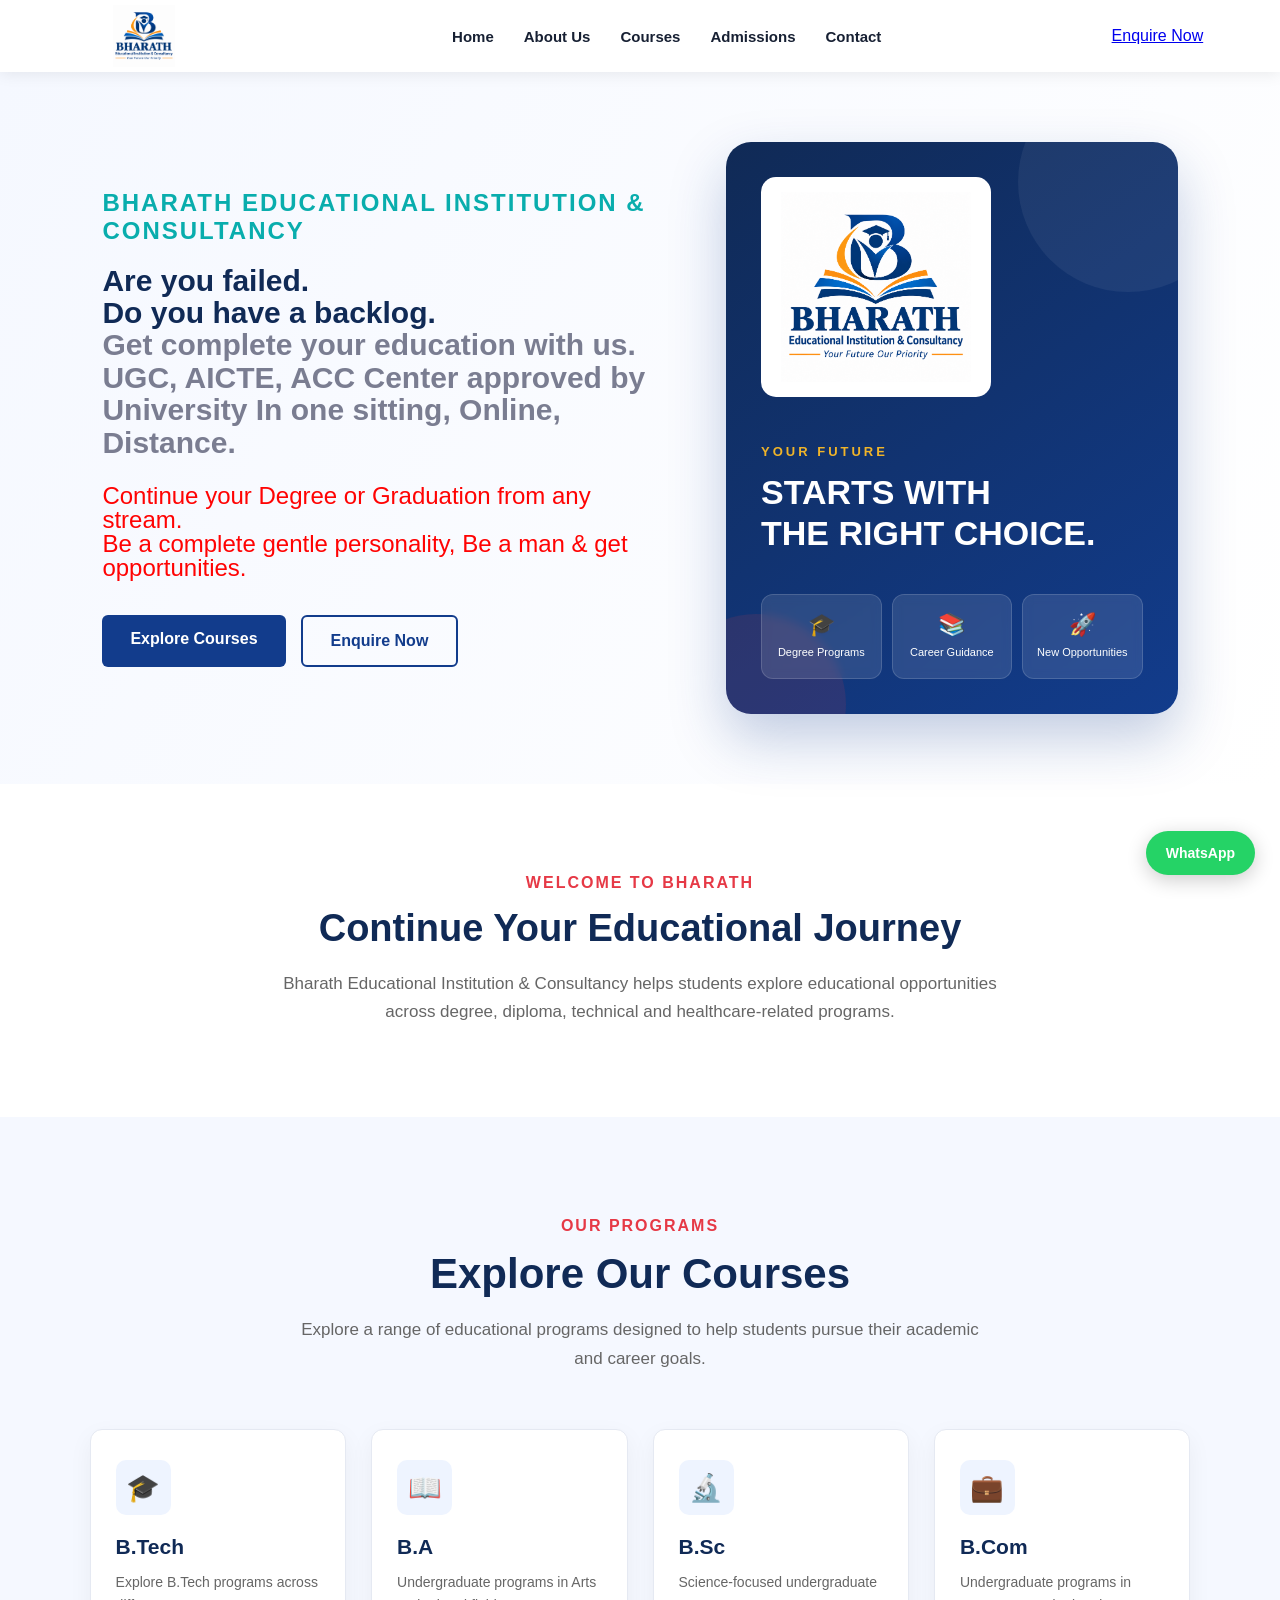
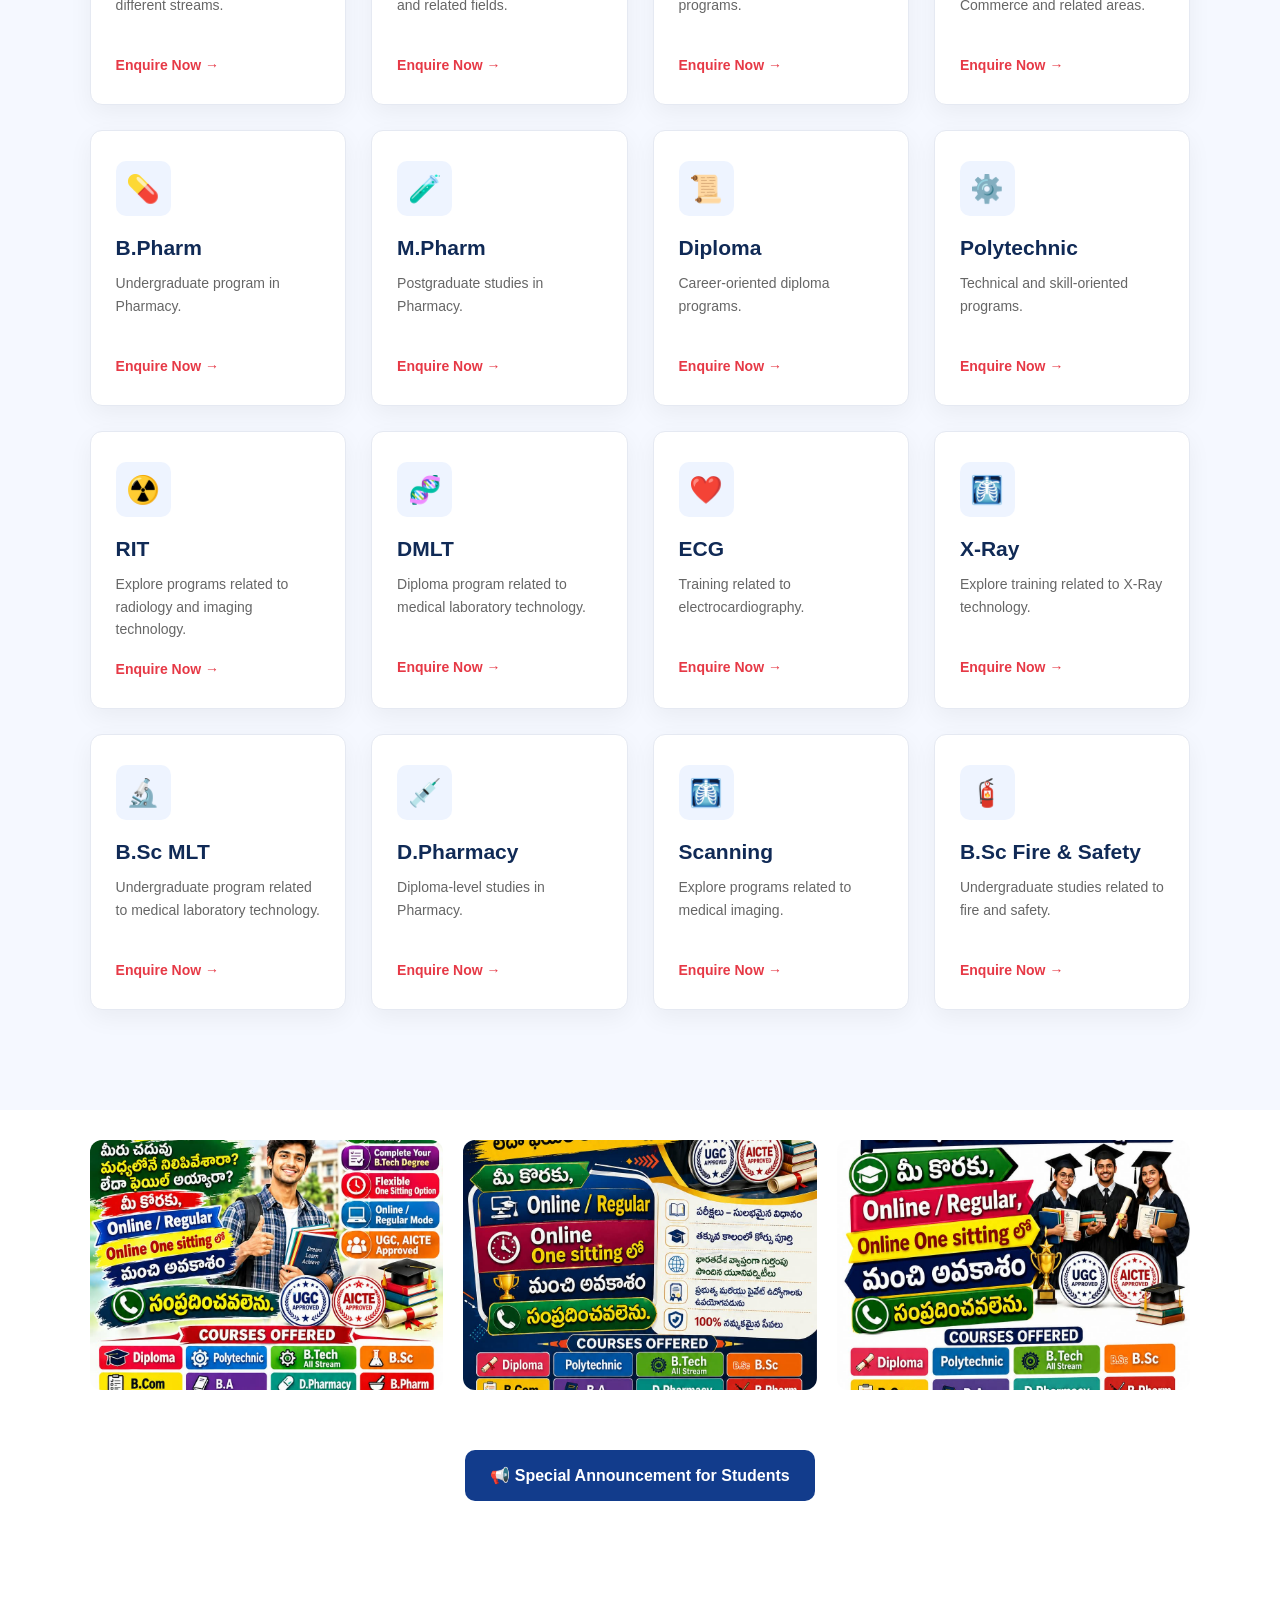
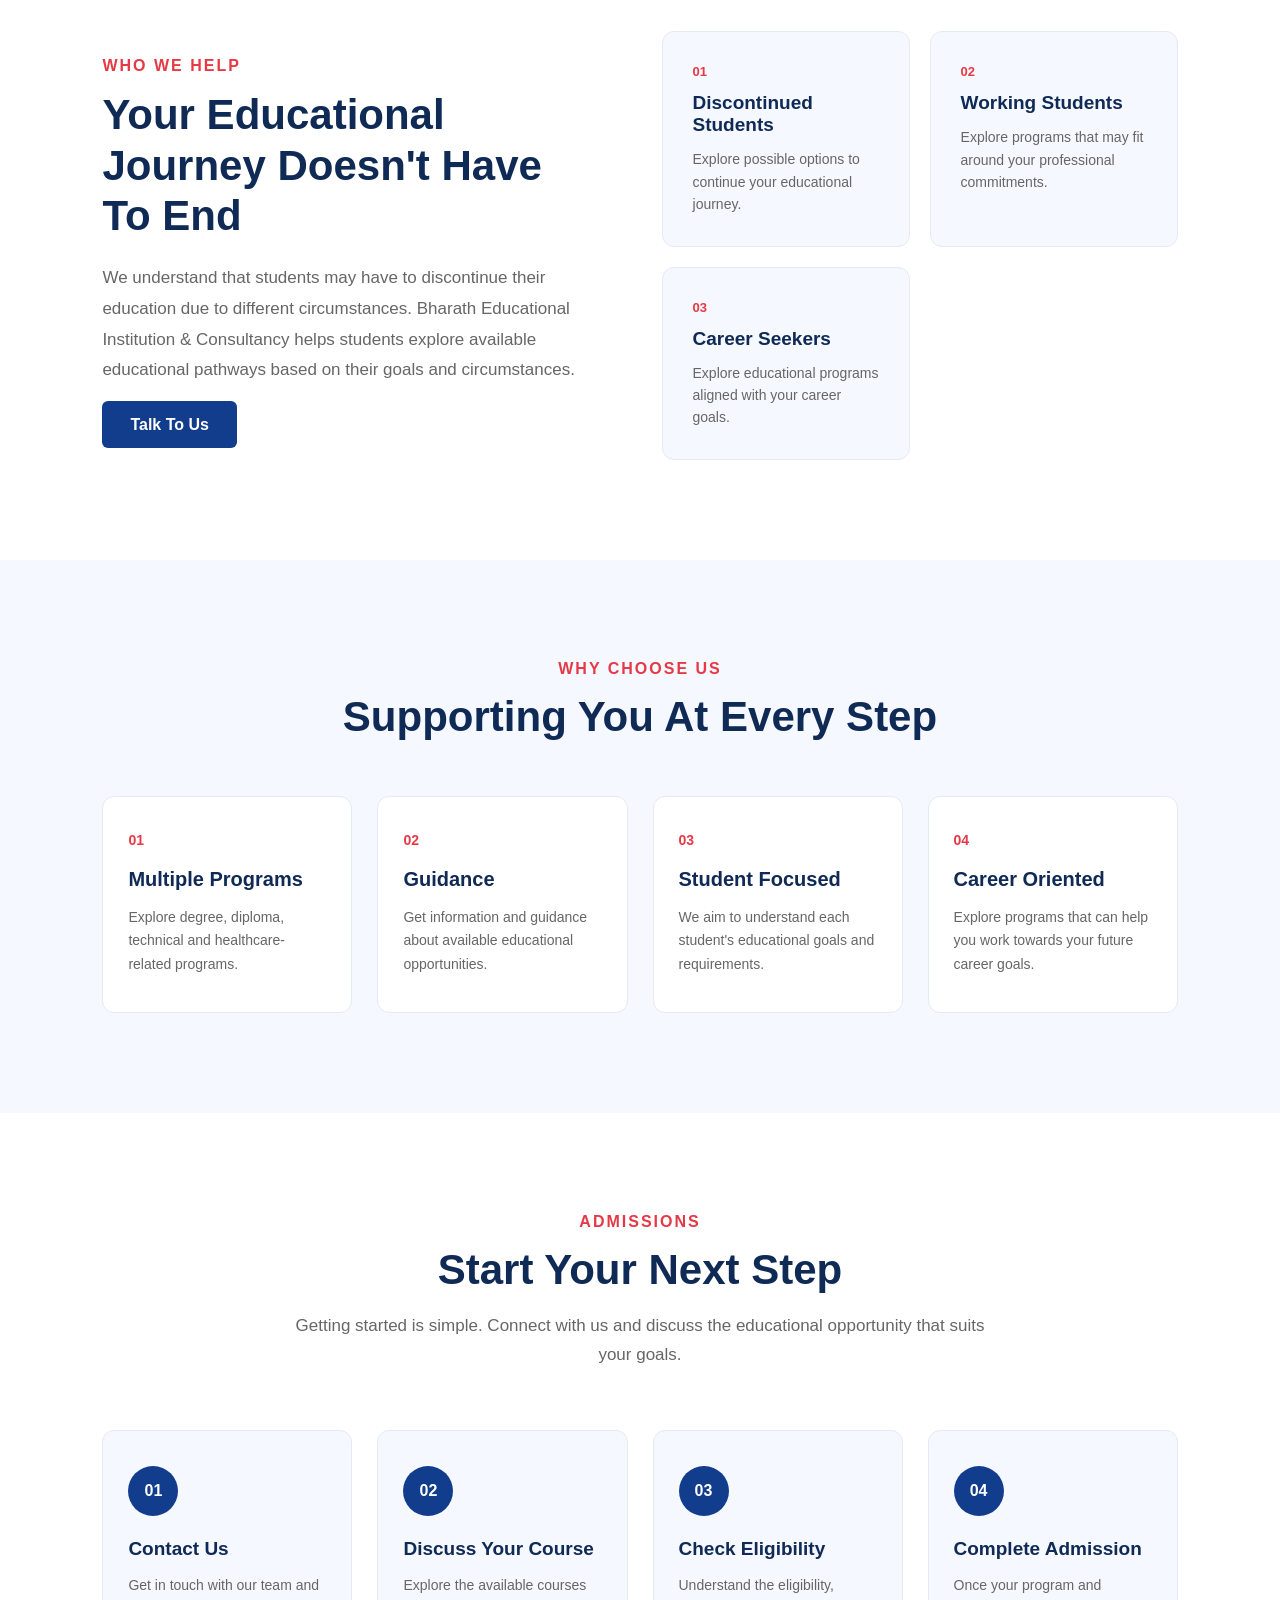
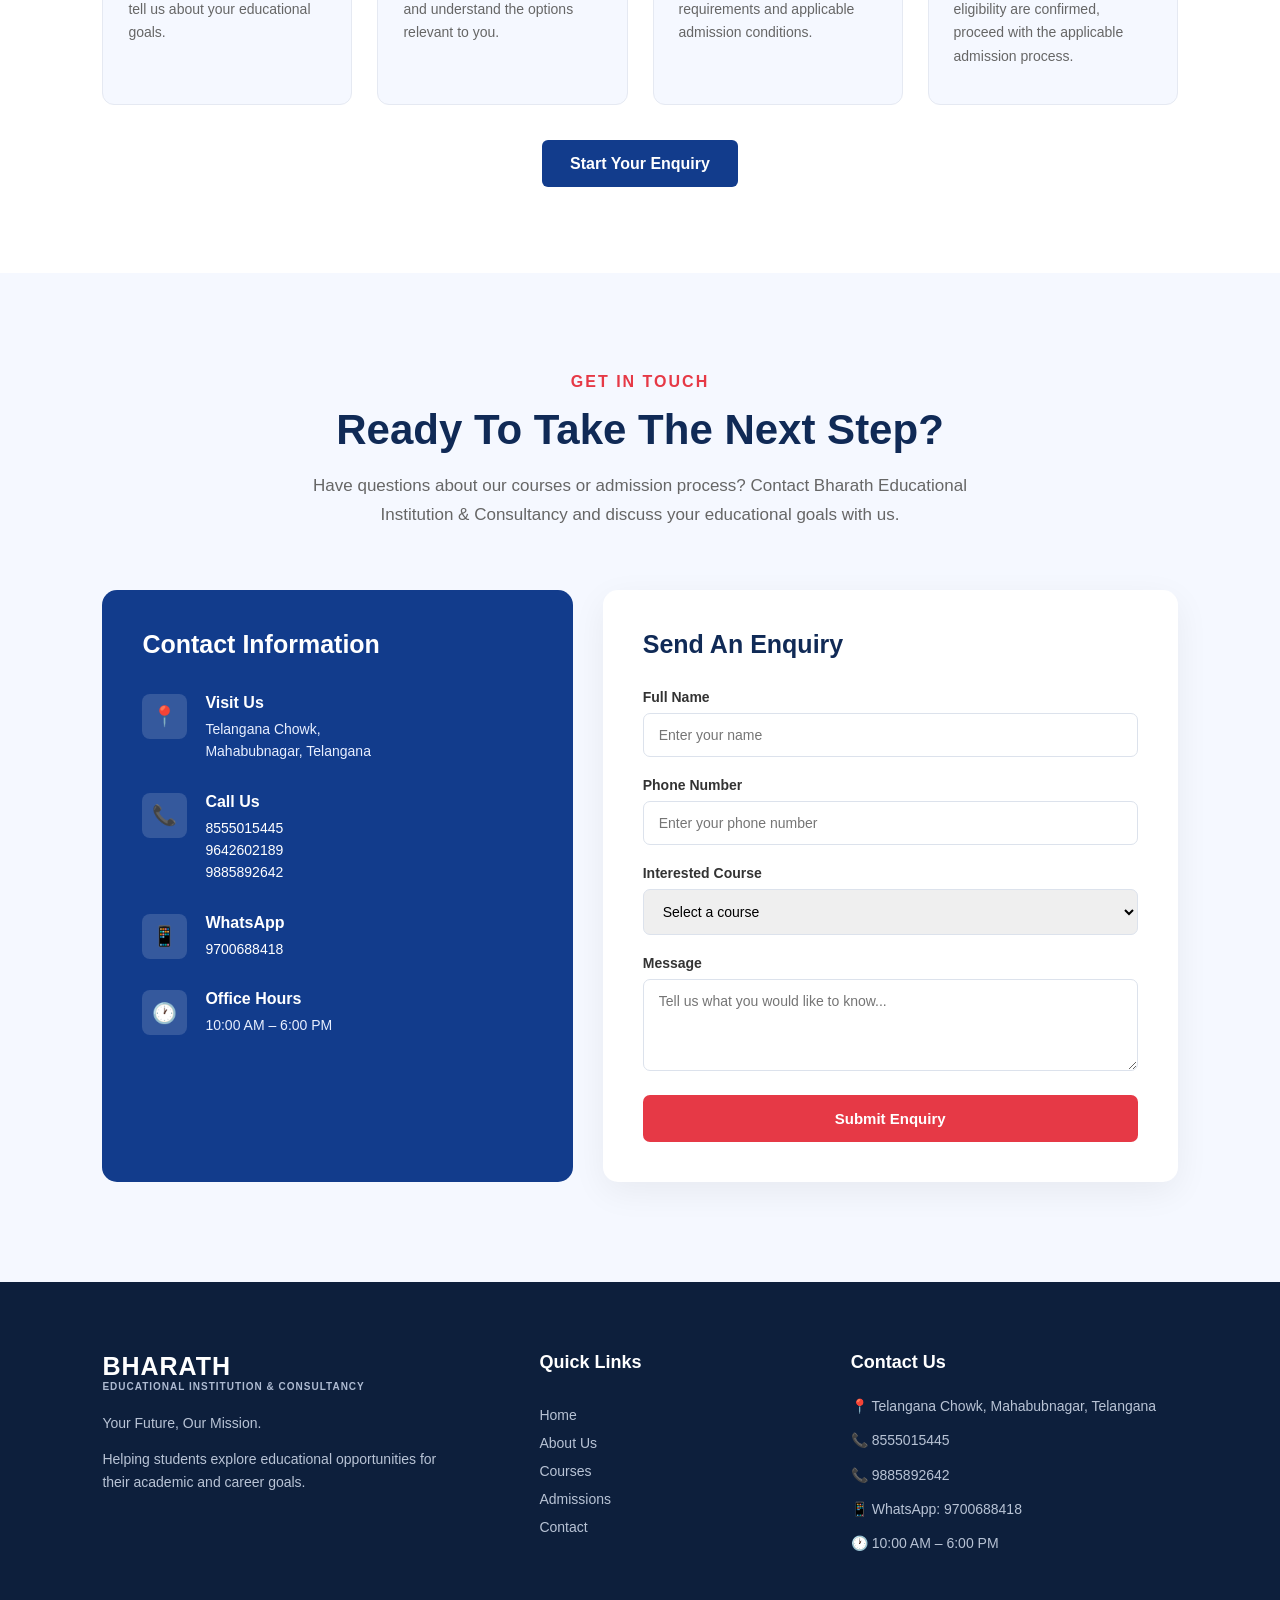
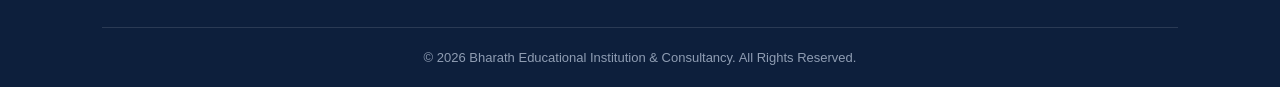
<file: index.html>
<!DOCTYPE html>
<html lang="en">
<head>
    <meta charset="UTF-8">
    <meta name="viewport" content="width=device-width, initial-scale=1.0">

    <title>Bharath Educational Institution &amp Consultancy | Mahabubnagar</title>
    <meta name="description" content="Bharath Educational Institution & Consultancy in Mahabubnagar provides educational guidance and admission assistance for students exploring degree, diploma and other higher education pathways.">
    <link rel="icon" type="image/png" href="image/logo.png">

    <link rel="stylesheet" href="style.css">
</head>

<body>

   <!-- Navigation Bar -->
<header class="navbar">

    <div class="logo">
        <img src="image/logo.png" alt="Bharath Educational Institution & Consultancy Logo">
    </div>

    <div class="menu-toggle" id="menuToggle">
        ☰
    </div>

    <nav id="mainNav">
        <a href="#home">Home</a>
        <a href="#about">About Us</a>
        <a href="#courses">Courses</a>
        <a href="#admissions">Admissions</a>
        <a href="#contact">Contact</a>
    </nav>

    <a href="#contact">Enquire Now</a>

</header>

    <!-- Hero Section -->
    <section class="hero" id="home">

        <div class="hero-content">

            <p class="small-heading">BHARATH EDUCATIONAL INSTITUTION & CONSULTANCY</p>

            <h1>
                Are you failed.<br>
                Do you have a backlog.<br>
                <span>Get complete your education with us.<br>
                    UGC, AICTE, ACC Center approved by University In one sitting,
                    Online, Distance.</span>
            </h1>

            <p class="hero-text">
                Continue your Degree or Graduation from any stream.<br>
                Be a complete gentle personality, Be a man & get opportunities.
            </p>

            <div class="hero-buttons">
                <a href="#courses" class="primary-button">
                    Explore Courses
                </a>

                <a href="#contact" class="secondary-button">
                    Enquire Now
                </a>
            </div>

        </div>


        <div class="hero-image">

    <div class="hero-card">

        <div class="hero-logo">
            <img src="image/logo.png" alt="Bharath Educational Institution & Consultancy">
        </div>

        <div class="hero-main-text">
            <span>YOUR FUTURE</span>
            <h2>STARTS WITH<br>THE RIGHT CHOICE.</h2>
        </div>

        <div class="hero-mini-cards">

            <div class="mini-card">
                <strong>🎓</strong>
                <span>Degree Programs</span>
            </div>

            <div class="mini-card">
                <strong>📚</strong>
                <span>Career Guidance</span>
            </div>

            <div class="mini-card">
                <strong>🚀</strong>
                <span>New Opportunities</span>
            </div>

        </div>

    </div>

</div>

    </section>


    <!-- Introduction -->
    <section class="intro">

        <p class="section-label">WELCOME TO BHARATH</p>

        <h2>
            Continue Your Educational Journey
        </h2>

        <p>
            Bharath Educational Institution & Consultancy helps students explore
            educational opportunities across degree, diploma,
            technical and healthcare-related programs.
        </p>

    </section>
        <!-- Courses Section -->
    <section class="courses" id="courses">

        <div class="courses-heading">

            <p class="section-label">OUR PROGRAMS</p>

            <h2>Explore Our Courses</h2>

            <p>
                Explore a range of educational programs designed
                to help students pursue their academic and career goals.
            </p>

        </div>


        <div class="course-grid">


            <!-- B.Tech -->
            <div class="course-card">

                <div class="course-icon">🎓</div>

                <h3>B.Tech</h3>

                <p>
                    Explore B.Tech programs across different streams.
                </p>

                <a href="#contact">Enquire Now →</a>

            </div>


            <!-- B.A -->
            <div class="course-card">

                <div class="course-icon">📖</div>

                <h3>B.A</h3>

                <p>
                    Undergraduate programs in Arts and related fields.
                </p>

                <a href="#contact">Enquire Now →</a>

            </div>


            <!-- B.Sc -->
            <div class="course-card">

                <div class="course-icon">🔬</div>

                <h3>B.Sc</h3>

                <p>
                    Science-focused undergraduate programs.
                </p>

                <a href="#contact">Enquire Now →</a>

            </div>


            <!-- B.Com -->
            <div class="course-card">

                <div class="course-icon">💼</div>

                <h3>B.Com</h3>

                <p>
                    Undergraduate programs in Commerce and related areas.
                </p>

                <a href="#contact">Enquire Now →</a>

            </div>


            <!-- B.Pharm -->
            <div class="course-card">

                <div class="course-icon">💊</div>

                <h3>B.Pharm</h3>

                <p>
                    Undergraduate program in Pharmacy.
                </p>

                <a href="#contact">Enquire Now →</a>

            </div>


            <!-- M.Pharm -->
            <div class="course-card">

                <div class="course-icon">🧪</div>

                <h3>M.Pharm</h3>

                <p>
                    Postgraduate studies in Pharmacy.
                </p>

                <a href="#contact">Enquire Now →</a>

            </div>


            <!-- Diploma -->
            <div class="course-card">

                <div class="course-icon">📜</div>

                <h3>Diploma</h3>

                <p>
                    Career-oriented diploma programs.
                </p>

                <a href="#contact">Enquire Now →</a>

            </div>


            <!-- Polytechnic -->
            <div class="course-card">

                <div class="course-icon">⚙️</div>

                <h3>Polytechnic</h3>

                <p>
                    Technical and skill-oriented programs.
                </p>

                <a href="#contact">Enquire Now →</a>

            </div>


            <!-- RIT -->
            <div class="course-card">

                <div class="course-icon">☢️</div>

                <h3>RIT</h3>

                <p>
                    Explore programs related to radiology and imaging technology.
                </p>

                <a href="#contact">Enquire Now →</a>

            </div>


            <!-- DMLT -->
            <div class="course-card">

                <div class="course-icon">🧬</div>

                <h3>DMLT</h3>

                <p>
                    Diploma program related to medical laboratory technology.
                </p>

                <a href="#contact">Enquire Now →</a>

            </div>


            <!-- ECG -->
            <div class="course-card">

                <div class="course-icon">❤️</div>

                <h3>ECG</h3>

                <p>
                    Training related to electrocardiography.
                </p>

                <a href="#contact">Enquire Now →</a>

            </div>


            <!-- X-Ray -->
            <div class="course-card">

                <div class="course-icon">🩻</div>

                <h3>X-Ray</h3>

                <p>
                    Explore training related to X-Ray technology.
                </p>

                <a href="#contact">Enquire Now →</a>

            </div>


            <!-- B.Sc MLT -->
            <div class="course-card">

                <div class="course-icon">🔬</div>

                <h3>B.Sc MLT</h3>

                <p>
                    Undergraduate program related to medical laboratory technology.
                </p>

                <a href="#contact">Enquire Now →</a>

            </div>


            <!-- D.Pharmacy -->
            <div class="course-card">

                <div class="course-icon">💉</div>

                <h3>D.Pharmacy</h3>

                <p>
                    Diploma-level studies in Pharmacy.
                </p>

                <a href="#contact">Enquire Now →</a>

            </div>


            <!-- Scanning -->
            <div class="course-card">

                <div class="course-icon">🩻</div>

                <h3>Scanning</h3>

                <p>
                    Explore programs related to medical imaging.
                </p>

                <a href="#contact">Enquire Now →</a>

            </div>


            <!-- Fire Safety -->
            <div class="course-card">

                <div class="course-icon">🧯</div>

                <h3>B.Sc Fire & Safety</h3>

                <p>
                    Undergraduate studies related to fire and safety.
                </p>

                <a href="#contact">Enquire Now →</a>

            </div>

        </div>

    </section>
     
    <!-- Photo Gallery -->
<section class="photo-gallery">
    <div class="gallery-container">

        <a href="image/photo1.jpg" target="_blank">
            <img src="image/photo1.jpg" alt="Bharath Educational Institution Photo 1">
        </a>

        <a href="image/photo2.jpg" target="_blank">
            <img src="image/photo2.jpg" alt="Bharath Educational Institution Photo 2">
        </a>

        <a href="image/photo3.jpg" target="_blank">
            <img src="image/photo3.jpg" alt="Bharath Educational Institution Photo 3">
        </a>

    </div>
</section>

    <!-- Special Announcement Button -->
    <section class="announcement-section">
        <button
            type="button"
            id="openAnnouncement"
            class="announcement-trigger">
            📢 Special Announcement for Students
        </button>
    </section>

        <!-- Who We Help Section -->

    <section class="who-we-help" id="about">

        <div class="help-content">

            <p class="section-label">WHO WE HELP</p>

            <h2>
                Your Educational Journey Doesn't Have To End
            </h2>

            <p>
                We understand that students may have to discontinue
                their education due to different circumstances.
                Bharath Educational Institution & Consultancy helps students
                explore available educational pathways based on
                their goals and circumstances.
            </p>

            <a href="#contact" class="primary-button">
                Talk To Us
            </a>

        </div>


        <div class="help-cards">

            <div class="help-card">
                <span>01</span>
                <h3>Discontinued Students</h3>
                <p>
                    Explore possible options to continue your
                    educational journey.
                </p>
            </div>


            <div class="help-card">
                <span>02</span>
                <h3>Working Students</h3>
                <p>
                    Explore programs that may fit around your
                    professional commitments.
                </p>
            </div>


            <div class="help-card">
                <span>03</span>
                <h3>Career Seekers</h3>
                <p>
                    Explore educational programs aligned with
                    your career goals.
                </p>
            </div>

        </div>

    </section>


    <!-- Why Choose Us Section -->
    <section class="why-us">

        <div class="why-heading">

            <p class="section-label">WHY CHOOSE US</p>

            <h2>
                Supporting You At Every Step
            </h2>

        </div>


        <div class="why-grid">

            <div class="why-card">
                <div class="why-number">01</div>

                <h3>Multiple Programs</h3>

                <p>
                    Explore degree, diploma, technical and
                    healthcare-related programs.
                </p>
            </div>


            <div class="why-card">
                <div class="why-number">02</div>

                <h3>Guidance</h3>

                <p>
                    Get information and guidance about available
                    educational opportunities.
                </p>
            </div>


            <div class="why-card">
                <div class="why-number">03</div>

                <h3>Student Focused</h3>

                <p>
                    We aim to understand each student's educational
                    goals and requirements.
                </p>
            </div>


            <div class="why-card">
                <div class="why-number">04</div>

                <h3>Career Oriented</h3>

                <p>
                    Explore programs that can help you work towards
                    your future career goals.
                </p>
            </div>

        </div>

    </section>
        <!-- Admissions Section -->
    <section class="admissions" id="admissions">

        <div class="admissions-heading">

            <p class="section-label">ADMISSIONS</p>

            <h2>Start Your Next Step</h2>

            <p>
                Getting started is simple. Connect with us and
                discuss the educational opportunity that suits
                your goals.
            </p>

        </div>


        <div class="steps">

            <!-- Step 1 -->
            <div class="step">

                <div class="step-number">01</div>

                <h3>Contact Us</h3>

                <p>
                    Get in touch with our team and tell us about
                    your educational goals.
                </p>

            </div>


            <!-- Step 2 -->
            <div class="step">

                <div class="step-number">02</div>

                <h3>Discuss Your Course</h3>

                <p>
                    Explore the available courses and understand
                    the options relevant to you.
                </p>

            </div>


            <!-- Step 3 -->
            <div class="step">

                <div class="step-number">03</div>

                <h3>Check Eligibility</h3>

                <p>
                    Understand the eligibility, requirements and
                    applicable admission conditions.
                </p>

            </div>


            <!-- Step 4 -->
            <div class="step">

                <div class="step-number">04</div>

                <h3>Complete Admission</h3>

                <p>
                    Once your program and eligibility are confirmed,
                    proceed with the applicable admission process.
                </p>

            </div>

        </div>


        <div class="admission-button">

            <a href="#contact" class="primary-button">
                Start Your Enquiry
            </a>

        </div>

    </section>
        <!-- Contact Section -->
    <section class="contact" id="contact">

        <div class="contact-heading">

            <p class="section-label">GET IN TOUCH</p>

            <h2>Ready To Take The Next Step?</h2>

            <p>
                Have questions about our courses or admission process?
                Contact Bharath Educational Institution & Consultancy and discuss
                your educational goals with us.
            </p>

        </div>


        <div class="contact-container">

            <!-- Contact Information -->
            <div class="contact-info">

                <h3>Contact Information</h3>

                <div class="contact-item">

                    <div class="contact-icon">📍</div>

                    <div>
                        <h4>Visit Us</h4>
                        <p>
                            Telangana Chowk,<br>
                            Mahabubnagar, Telangana
                        </p>
                    </div>

                </div>


                <div class="contact-item">

                    <div class="contact-icon">📞</div>

                    <div>
                        <h4>Call Us</h4>

                        <p>
                            <a href="tel:8555015445">
                                8555015445
                            </a>
                            <br>

                            <a href="tel: 9642602189">
                                9642602189
                            </a>
                            <br>

                            <a href="tel: 9885892642">
                                9885892642
                            </a>
                            <br>
                        </p>

                    </div>

                </div>


                <div class="contact-item">

                    <div class="contact-icon">📱</div>

                    <div>
                        <h4>WhatsApp</h4>

                        <p>
                            <a
                                href="https://wa.me/919700688418"
                                target="_blank"
                            >
                                9700688418
                            </a>
                        </p>

                    </div>

                </div>


                <div class="contact-item">

                    <div class="contact-icon">🕐</div>

                    <div>
                        <h4>Office Hours</h4>

                        <p>
                            10:00 AM – 6:00 PM
                        </p>

                    </div>

                </div>

            </div>


            <!-- Enquiry Form -->
            <div class="contact-form">

                <h3>Send An Enquiry</h3>

                <form id="enquiryForm">

                    <div class="form-group">

                        <label for="name">
                            Full Name
                        </label>

                        <input
                            type="text"
                            id="name"
                            name="name"
                            placeholder="Enter your name"
                            required
                        >

                    </div>


                    <div class="form-group">

                        <label for="phone">
                            Phone Number
                        </label>

                        <input
                            type="tel"
                            id="phone"
                            name="phone"
                            placeholder="Enter your phone number"
                            required
                        >

                    </div>


                    <div class="form-group">

                        <label for="course">
                            Interested Course
                        </label>

                        <select
                            id="course"
                            name="course"
                            required
                        >

                            <option value="">
                                Select a course
                            </option>

                            <option value="B.Tech">
                                B.Tech
                            </option>

                            <option value="B.A">
                                B.A
                            </option>

                            <option value="B.Sc">
                                B.Sc
                            </option>

                            <option value="B.Com">
                                B.Com
                            </option>

                            <option value="B.Pharm">
                                B.Pharm
                            </option>

                            <option value="M.Pharm">
                                M.Pharm
                            </option>

                            <option value="Diploma">
                                Diploma
                            </option>

                            <option value="Polytechnic">
                                Polytechnic
                            </option>

                            <option value="RIT">
                                RIT
                            </option>

                            <option value="DMLT">
                                DMLT
                            </option>

                            <option value="ECG">
                                ECG
                            </option>

                            <option value="X-Ray">
                                X-Ray
                            </option>

                            <option value="B.Sc MLT">
                                B.Sc MLT
                            </option>

                            <option value="D.Pharmacy">
                                D.Pharmacy
                            </option>

                            <option value="Scanning">
                                Scanning
                            </option>

                            <option value="B.Sc Fire & Safety">
                                B.Sc Fire & Safety
                            </option>

                        </select>
                    </div>
    
            <div class="form-group">

                        <label for="message">
                            Message
                        </label>

                        <textarea
                            id="message"
                            name="message"
                            rows="4"
                            placeholder="Tell us what you would like to know..."
                        ></textarea>

            </div>


                    <button
                        type="submit"
                        class="form-button"
                    >
                        Submit Enquiry
                    </button>

                </form>

            </div>

        </div>

    </section>


       <!-- Footer -->
    <footer class="footer">

        <div class="footer-container">

            <div class="footer-about">

                <h2>BHARATH</h2>

                <span>EDUCATIONAL INSTITUTION & CONSULTANCY</span>

                <p>
                    Your Future, Our Mission.
                </p>

                <p>
                    Helping students explore educational
                    opportunities for their academic and
                    career goals.
                </p>

            </div>


            <div class="footer-links">

                <h3>Quick Links</h3>

                <a href="#home">Home</a>
                <a href="#about">About Us</a>
                <a href="#courses">Courses</a>
                <a href="#admissions">Admissions</a>
                <a href="#contact">Contact</a>

            </div>


            <div class="footer-contact">

                <h3>Contact Us</h3>

                <p>📍 Telangana Chowk, Mahabubnagar, Telangana</p>

                <p>
                    📞
                    <a href="tel:8555015445">
                        8555015445
                    </a>
                </p>

                <p>
                    📞
                    <a href="tel:9885892642">
                        9885892642
                    </a>
                </p>

                <p>
                    📱
                    <a
                        href="https://wa.me/919700688418"
                        target="_blank"
                    >
                        WhatsApp: 9700688418
                    </a>
                </p>

                <p>🕐 10:00 AM – 6:00 PM</p>

            </div>

        </div>


        <div class="footer-bottom">

            <p>
                © 2026 Bharath Educational Institution &amp; Consultancy.
                All Rights Reserved.
            </p>

        </div>

    </footer>
    <!-- Floating WhatsApp Button -->
    <a
        href="https://wa.me/919700688418"
        target="_blank"
        class="whatsapp-button"
        aria-label="Chat with us on WhatsApp"
    >
        <span>WhatsApp</span>
    </a>

    <!-- Special Announcement Popup -->
    <div id="announcementPopup" class="announcement-overlay" hidden>
        <div
            class="announcement-box"
            role="dialog"
            aria-modal="true"
            aria-labelledby="announcementTitle"
        >
            <button
                type="button"
                id="closeAnnouncement"
                class="announcement-close"
                aria-label="Close announcement"
            >&times;</button>

            <h2 id="announcementTitle">
                SPECIAL ANNOUNCEMENT FOR STUDENTS
            </h2>

            <p>Dear Students,</p>

            <p>
                We also provide seats in
                <strong>bums and MBBS in Karnataka State</strong>.
                Students who are interested can contact Bharath Educational
                Institution &amp; Consultancy regarding further educational
                opportunities.
            </p>

            <div class="announcement-contact">
                📞 Contact:<br><br>
                <a href="tel:8555015445">8555015445</a>
                |
                <a href="tel:9885892642">9885892642</a>
            </div>
        </div>
    </div>

    <!-- Load JavaScript only once -->
    <script src="script.js"></script>

</body>
</html>
</file>
<file: style.css>
/* Basic Reset */
* {
    margin: 0;
    padding: 0;
    box-sizing: border-box;
}

html {
    scroll-behavior: smooth;
}

body {
    font-family: Arial, sans-serif;
    color: #172033;
    background: #ffffff;
}


/* =========================
   NAVIGATION BAR
========================= */

.navbar {
    width: 100%;
    min-height: 70px;

    display: flex;
    align-items: center;
    justify-content: space-between;

    padding: 8px 6%;

    background: #ffffff;

    box-shadow: 0 2px 15px rgba(0, 0, 0, 0.08);

    position: sticky;
    top: 0;
    z-index: 1000;
}

/* Logo */
.logo img {
    height: 65px;
    width: auto;
    display: block;
    object-fit: contain;
}
/* Navigation Links */

nav {
    display: flex;
    gap: 30px;
}

nav a {
    text-decoration: none;
    color: #172033;
    font-weight: 600;
    font-size: 15px;

    transition: 0.3s;
}

nav a:hover {
    color: #e63946;
}


/* Enquire Button */

.nav-button {
    text-decoration: none;

    background: #123c8c;
    color: white;

    padding: 12px 22px;

    border-radius: 6px;

    font-weight: bold;

    transition: 0.3s;
}

.nav-button:hover {
    background: #e63946;
}

/* =========================
   HERO IMAGE
========================= */

.hero-image {
    width: 42%;
}

.hero-card {
    position: relative;
    min-height: 480px;
    padding: 35px;
    border-radius: 25px;
    background: linear-gradient(145deg, #102a56, #123c8c);
    overflow: hidden;
    box-shadow: 0 25px 55px rgba(18, 60, 140, 0.25);
}

/* Decorative circles */

.hero-card::before {
    content: "";
    position: absolute;
    width: 220px;
    height: 220px;
    border-radius: 50%;
    background: rgba(255, 255, 255, 0.06);
    top: -70px;
    right: -60px;
}

.hero-card::after {
    content: "";
    position: absolute;
    width: 180px;
    height: 180px;
    border-radius: 50%;
    background: rgba(230, 57, 70, 0.12);
    bottom: -80px;
    left: -60px;
}

/* Logo */

.hero-logo {
    background: white;
    padding: 15px 20px;
    border-radius: 15px;
    width: fit-content;
    margin-bottom: 45px;
}

.hero-logo img {
    width: 190px;
    height: auto;
    display: block;
}

/* Main text */

.hero-main-text {
    position: relative;
    z-index: 2;
}

.hero-main-text span {
    color: #f0b429;
    font-size: 13px;
    font-weight: bold;
    letter-spacing: 3px;
}

.hero-main-text h2 {
    color: white;
    font-size: 34px;
    line-height: 1.2;
    margin-top: 12px;
}

/* Mini cards */

.hero-mini-cards {
    position: relative;
    z-index: 2;
    display: flex;
    gap: 10px;
    margin-top: 40px;
}

.mini-card {
    flex: 1;
    min-height: 85px;
    padding: 13px 10px;
    background: rgba(255, 255, 255, 0.11);
    border: 1px solid rgba(255, 255, 255, 0.15);
    border-radius: 12px;
    display: flex;
    flex-direction: column;
    justify-content: center;
    align-items: center;
    text-align: center;
    backdrop-filter: blur(5px);
}

.mini-card strong {
    font-size: 22px;
    margin-bottom: 7px;
}

.mini-card span {
    color: white;
    font-size: 11px;
    line-height: 1.3;
}

.hero {
    min-height: 650px;

    display: flex;
    align-items: center;
    justify-content: space-between;

    padding: 70px 8%;

    background: linear-gradient(
        120deg,
        #f5f8ff,
        #ffffff
    );
}


/* Hero Text */

.hero-content {
    width: 52%;
}

.small-heading {
    color: #09adad;
    font-size: 24px;
    font-weight: bold;
    letter-spacing: 2px;

    margin-bottom: 20px;
}

.hero h1 {
    font-size: 30px;
    line-height: 1.08;

    color: #102a56;

    margin-bottom: 25px;
}

.hero h1 span {
    color: #7a7d91;
}

.hero-text {
    max-width: 600px;

    font-size: 24px;
    line-height: 1;

    color: #ff0303;

    margin-bottom: 35px;
}


/* Hero Buttons */

.hero-buttons {
    display: flex;
    gap: 15px;
}

.primary-button,
.secondary-button {
    text-decoration: none;

    padding: 15px 28px;

    border-radius: 6px;

    font-weight: bold;

    transition: 0.3s;
}

.primary-button {
    background: #123c8c;
    color: white;
}

.primary-button:hover {
    background: #0b285f;
}

.secondary-button {
    border: 2px solid #123c8c;
    color: #123c8c;
}

.secondary-button:hover {
    background: #123c8c;
    color: white;
}


/* =========================
   HERO IMAGE
========================= */

.hero-image {
    width: 42%;
}

.image-placeholder {
    height: 420px;

    border-radius: 20px;

    background: linear-gradient(
        145deg,
        #123c8c,
        #1e65c1
    );

    display: flex;
    flex-direction: column;

    justify-content: center;
    align-items: center;

    color: white;

    box-shadow: 0 20px 40px rgba(18, 60, 140, 0.25);
}

.image-placeholder h2 {
    font-size: 42px;
}

.image-placeholder p {
    margin-top: 10px;
    font-size: 18px;
}


/* =========================
   INTRO SECTION
========================= */

.intro {
    text-align: center;

    padding: 90px 20%;

    background: white;
}

.section-label {
    color: #e63946;
    font-weight: bold;
    letter-spacing: 2px;

    margin-bottom: 15px;
}

.intro h2 {
    font-size: 38px;
    color: #102a56;

    margin-bottom: 20px;
}

.intro p:last-child {
    color: #666;
    font-size: 17px;
    line-height: 1.7;
}


/* =========================
   MOBILE
========================= */

@media (max-width: 900px) {

    .navbar {
        flex-wrap: wrap;
        gap: 15px;
    }

    nav {
        order: 3;
        width: 100%;

        justify-content: center;
        flex-wrap: wrap;
    }

    .hero {
        flex-direction: column;
        text-align: center;
        gap: 50px;
    }

    .hero-content,
    .hero-image {
        width: 100%;
    }

    .hero h1 {
        font-size: 42px;
    }

    .hero-buttons {
        justify-content: center;
    }

    .intro {
        padding: 70px 10%;
    }
    .hero-card {
        min-height: 430px;
    }

    .hero-mini-cards {
        flex-wrap: wrap;
    }

    .mini-card {
        min-width: 30%;
    }
}
/* =========================
   COURSES SECTION
========================= */

.courses {
    padding: 100px 7%;

    background: #f5f8ff;
}


/* Courses Heading */

.courses-heading {
    text-align: center;

    max-width: 700px;

    margin: 0 auto 55px;
}

.courses-heading h2 {
    font-size: 42px;

    color: #102a56;

    margin-bottom: 18px;
}

.courses-heading > p:last-child {
    color: #666;

    font-size: 17px;

    line-height: 1.7;
}


/* Course Grid */

.course-grid {
    display: grid;

    grid-template-columns: repeat(4, 1fr);

    gap: 25px;

    max-width: 1250px;

    margin: auto;
}


/* Course Card */

.course-card {
    background: white;

    padding: 30px 25px;

    border-radius: 12px;

    border: 1px solid #e5e9f2;

    box-shadow: 0 8px 25px rgba(0, 0, 0, 0.05);

    transition: 0.3s;
}

.course-card:hover {
    transform: translateY(-8px);

    box-shadow: 0 15px 35px rgba(18, 60, 140, 0.15);
}


/* Course Icon */

.course-icon {
    width: 55px;
    height: 55px;

    display: flex;

    align-items: center;
    justify-content: center;

    background: #eef4ff;

    border-radius: 10px;

    font-size: 27px;

    margin-bottom: 20px;
}


/* Course Name */

.course-card h3 {
    color: #102a56;

    font-size: 21px;

    margin-bottom: 12px;
}


/* Course Description */

.course-card p {
    color: #666;

    font-size: 14px;

    line-height: 1.6;

    min-height: 65px;

    margin-bottom: 20px;
}


/* Course Link */

.course-card a {
    text-decoration: none;

    color: #e63946;

    font-size: 14px;

    font-weight: bold;
}

.course-card a:hover {
    color: #123c8c;
}


/* =========================
   COURSE MOBILE DESIGN
========================= */

@media (max-width: 1100px) {

    .course-grid {
        grid-template-columns: repeat(3, 1fr);
    }

}


@media (max-width: 750px) {

    .course-grid {
        grid-template-columns: repeat(2, 1fr);
    }

}


@media (max-width: 500px) {

    .course-grid {
        grid-template-columns: 1fr;
    }

    .courses {
        padding: 70px 6%;
    }

    .courses-heading h2 {
        font-size: 32px;
    }

}
/* =========================
   WHO WE HELP
========================= */

.who-we-help {
    padding: 100px 8%;

    display: flex;
    align-items: center;
    justify-content: space-between;

    gap: 70px;

    background: #ffffff;
}


.help-content {
    width: 45%;
}

.help-content h2 {
    font-size: 42px;

    line-height: 1.2;

    color: #102a56;

    margin-bottom: 22px;
}

.help-content > p:not(.section-label) {
    color: #666;

    font-size: 17px;

    line-height: 1.8;

    margin-bottom: 30px;
}


/* Help Cards */

.help-cards {
    width: 48%;

    display: grid;

    grid-template-columns: repeat(2, 1fr);

    gap: 20px;
}

.help-card {
    padding: 30px;

    background: #f5f8ff;

    border-radius: 12px;

    border: 1px solid #e5e9f2;

    transition: 0.3s;
}

.help-card:hover {
    transform: translateY(-5px);

    box-shadow: 0 12px 30px rgba(18, 60, 140, 0.1);
}

.help-card span {
    color: #e63946;

    font-size: 13px;

    font-weight: bold;
}

.help-card h3 {
    color: #102a56;

    margin: 12px 0;

    font-size: 19px;
}

.help-card p {
    color: #666;

    font-size: 14px;

    line-height: 1.6;
}


/* =========================
   WHY CHOOSE US
========================= */

.why-us {
    padding: 100px 8%;

    background: #f5f8ff;
}


.why-heading {
    text-align: center;

    margin-bottom: 55px;
}

.why-heading h2 {
    color: #102a56;

    font-size: 42px;
}


/* Why Grid */

.why-grid {
    max-width: 1150px;

    margin: auto;

    display: grid;

    grid-template-columns: repeat(4, 1fr);

    gap: 25px;
}


/* Why Card */

.why-card {
    background: white;

    padding: 35px 25px;

    border-radius: 12px;

    border: 1px solid #e5e9f2;

    transition: 0.3s;
}

.why-card:hover {
    transform: translateY(-7px);

    box-shadow: 0 15px 30px rgba(18, 60, 140, 0.1);
}

.why-number {
    color: #e63946;

    font-size: 14px;

    font-weight: bold;

    margin-bottom: 20px;
}

.why-card h3 {
    color: #102a56;

    margin-bottom: 15px;

    font-size: 20px;
}

.why-card p {
    color: #666;

    font-size: 14px;

    line-height: 1.7;
}


/* =========================
   MOBILE
========================= */

@media (max-width: 900px) {

    .who-we-help {
        flex-direction: column;
    }

    .help-content,
    .help-cards {
        width: 100%;
    }

    .why-grid {
        grid-template-columns: repeat(2, 1fr);
    }

}


@media (max-width: 550px) {

    .help-cards {
        grid-template-columns: 1fr;
    }

    .why-grid {
        grid-template-columns: 1fr;
    }

    .help-content h2,
    .why-heading h2 {
        font-size: 32px;
    }

}
/* =========================
   ADMISSIONS SECTION
========================= */

.admissions {
    padding: 100px 8%;

    background: #ffffff;
}


.admissions-heading {
    text-align: center;

    max-width: 700px;

    margin: 0 auto 60px;
}

.admissions-heading h2 {
    font-size: 42px;

    color: #102a56;

    margin-bottom: 18px;
}

.admissions-heading > p:last-child {
    color: #666;

    font-size: 17px;

    line-height: 1.7;
}


/* Steps */

.steps {
    max-width: 1150px;

    margin: auto;

    display: grid;

    grid-template-columns: repeat(4, 1fr);

    gap: 25px;
}


.step {
    position: relative;

    padding: 35px 25px;

    background: #f5f8ff;

    border-radius: 12px;

    border: 1px solid #e5e9f2;

    transition: 0.3s;
}

.step:hover {
    transform: translateY(-7px);

    box-shadow: 0 15px 30px rgba(18, 60, 140, 0.1);
}


.step-number {
    width: 50px;
    height: 50px;

    display: flex;

    align-items: center;
    justify-content: center;

    background: #123c8c;

    color: white;

    border-radius: 50%;

    font-weight: bold;

    margin-bottom: 22px;
}


.step h3 {
    color: #102a56;

    font-size: 19px;

    margin-bottom: 14px;
}


.step p {
    color: #666;

    font-size: 14px;

    line-height: 1.7;
}


/* Admission Button */

.admission-button {
    text-align: center;

    margin-top: 50px;
}


/* Mobile */

@media (max-width: 900px) {

    .steps {
        grid-template-columns: repeat(2, 1fr);
    }

}


@media (max-width: 550px) {

    .steps {
        grid-template-columns: 1fr;
    }

    .admissions-heading h2 {
        font-size: 32px;
    }

}
/* =========================
   CONTACT SECTION
========================= */

.contact {
    padding: 100px 8%;

    background: #f5f8ff;
}


.contact-heading {
    text-align: center;

    max-width: 700px;

    margin: 0 auto 60px;
}


.contact-heading h2 {
    color: #102a56;

    font-size: 42px;

    margin-bottom: 18px;
}


.contact-heading > p:last-child {
    color: #666;

    font-size: 17px;

    line-height: 1.7;
}


/* Contact Container */

.contact-container {
    max-width: 1100px;

    margin: auto;

    display: grid;

    grid-template-columns: 0.9fr 1.1fr;

    gap: 30px;
}


/* Contact Information */

.contact-info {
    background: #123c8c;

    color: white;

    padding: 40px;

    border-radius: 15px;
}


.contact-info h3 {
    font-size: 25px;

    margin-bottom: 35px;
}


.contact-item {
    display: flex;

    align-items: flex-start;

    gap: 18px;

    margin-bottom: 30px;
}


.contact-icon {
    width: 45px;
    height: 45px;

    display: flex;

    align-items: center;
    justify-content: center;

    background: rgba(255, 255, 255, 0.15);

    border-radius: 8px;

    font-size: 20px;

    flex-shrink: 0;
}


.contact-item h4 {
    margin-bottom: 6px;

    font-size: 16px;
}


.contact-item p {
    color: #e8efff;

    font-size: 14px;

    line-height: 1.6;
}


.contact-item a {
    color: white;

    text-decoration: none;
}


.contact-item a:hover {
    text-decoration: underline;
}


/* Enquiry Form */

.contact-form {
    background: white;

    padding: 40px;

    border-radius: 15px;

    box-shadow: 0 10px 35px rgba(0, 0, 0, 0.06);
}


.contact-form h3 {
    color: #102a56;

    font-size: 25px;

    margin-bottom: 30px;
}


.form-group {
    margin-bottom: 20px;
}


.form-group label {
    display: block;

    color: #333;

    font-size: 14px;

    font-weight: bold;

    margin-bottom: 8px;
}


.form-group input,
.form-group select,
.form-group textarea {

    width: 100%;

    padding: 13px 15px;

    border: 1px solid #dce2ec;

    border-radius: 7px;

    font-family: Arial, sans-serif;

    font-size: 14px;

    outline: none;

    transition: 0.3s;
}


.form-group input:focus,
.form-group select:focus,
.form-group textarea:focus {

    border-color: #123c8c;

    box-shadow: 0 0 0 3px rgba(18, 60, 140, 0.08);
}


.form-group textarea {
    resize: vertical;
}


/* Submit Button */

.form-button {

    width: 100%;

    padding: 15px;

    border: none;

    border-radius: 7px;

    background: #e63946;

    color: white;

    font-size: 15px;

    font-weight: bold;

    cursor: pointer;

    transition: 0.3s;
}


.form-button:hover {
    background: #c92d39;
}


/* =========================
   CONTACT MOBILE
========================= */

@media (max-width: 800px) {

    .contact-container {
        grid-template-columns: 1fr;
    }

}


@media (max-width: 550px) {

    .contact {
        padding: 70px 6%;
    }

    .contact-heading h2 {
        font-size: 32px;
    }

    .contact-info,
    .contact-form {
        padding: 30px 25px;
    }

}
/* =========================
   FOOTER
========================= */

.footer {
    background: #0d1f3c;

    color: white;

    padding: 70px 8% 0;
}


.footer-container {
    max-width: 1200px;

    margin: auto;

    display: grid;

    grid-template-columns: 1.5fr 1fr 1.3fr;

    gap: 60px;

    padding-bottom: 60px;
}


/* Footer About */

.footer-about h2 {
    color: white;

    font-size: 25px;

    letter-spacing: 1px;
}


.footer-about > span {
    display: block;

    color: #aebbd2;

    font-size: 10px;

    letter-spacing: 1px;

    font-weight: bold;

    margin-bottom: 20px;
}


.footer-about p {
    color: #b8c3d5;

    font-size: 14px;

    line-height: 1.7;

    margin-bottom: 12px;

    max-width: 350px;
}


/* Footer Headings */

.footer h3 {
    font-size: 18px;

    margin-bottom: 22px;
}


/* Footer Links */

.footer-links {
    display: flex;

    flex-direction: column;

    gap: 12px;
}


.footer-links a {
    color: #b8c3d5;

    text-decoration: none;

    font-size: 14px;

    transition: 0.3s;
}


.footer-links a:hover {
    color: white;

    padding-left: 5px;
}


/* Footer Contact */

.footer-contact p {
    color: #b8c3d5;

    font-size: 14px;

    line-height: 1.6;

    margin-bottom: 12px;
}


.footer-contact a {
    color: #b8c3d5;

    text-decoration: none;
}


.footer-contact a:hover {
    color: white;
}


/* Footer Bottom */

.footer-bottom {
    border-top: 1px solid rgba(255, 255, 255, 0.12);

    text-align: center;

    padding: 22px 0;
}


.footer-bottom p {
    color: #8f9db3;

    font-size: 13px;
}


/* =========================
   FLOATING WHATSAPP
========================= */

.whatsapp-button {
    position: fixed;

    right: 25px;

    bottom: 25px;

    z-index: 2000;

    background: #25D366;

    color: white;

    text-decoration: none;

    padding: 14px 20px;

    border-radius: 50px;

    font-size: 14px;

    font-weight: bold;

    box-shadow: 0 5px 20px rgba(0, 0, 0, 0.2);

    transition: 0.3s;
}


.whatsapp-button:hover {
    transform: translateY(-4px);

    box-shadow: 0 8px 25px rgba(0, 0, 0, 0.25);
}


/* =========================
   FOOTER MOBILE
========================= */

@media (max-width: 800px) {

    .footer-container {
        grid-template-columns: 1fr;

        gap: 40px;
    }

}


@media (max-width: 500px) {

    .whatsapp-button {
        right: 15px;

        bottom: 15px;

        padding: 12px 16px;
    }

}
/* =========================
   SCROLL ANIMATIONS
========================= */

.animate {
    opacity: 0;
    transform: translateY(30px);
    transition: opacity 0.7s ease, transform 0.7s ease;
}

.animate.show {
    opacity: 1;
    transform: translateY(0);
}

/* =========================
   MOBILE NAVIGATION
========================= */

@media (max-width: 900px) {

    .menu-toggle {
        display: block;
    }

    #mainNav {
        display: none;
        width: 100%;
        flex-direction: column;
        align-items: center;
        gap: 18px;
        padding: 20px 0;
    }

    #mainNav.active {
        display: flex;
    }

    #mainNav a {
        font-size: 16px;
    }

    .nav-button {
        display: none;
    }

}
/* =========================
   MOBILE MENU
========================= */

.menu-toggle {
    display: none;
    font-size: 30px;
    font-weight: bold;
    color: #102a56;
    cursor: pointer;
    line-height: 1;
    padding: 5px;
}


/* Mobile */

@media (max-width: 900px) {

    .menu-toggle {
        display: block !important;
    }

    #mainNav {
        display: none;
        width: 100%;
        flex-direction: column;
        align-items: center;
        gap: 18px;
        padding: 20px 0;
    }

    #mainNav.active {
        display: flex;
    }

    #mainNav a {
        font-size: 16px;
    }

    .nav-button {
        display: none;
    }
}
/* =========================
   MOBILE LOGO SIZE
========================= */

@media (max-width: 900px) {

    .logo img {
        height: 48px;
        width: auto;
        display: block;
    }

}
/* =========================
   FINAL HEADER SIZE FIX
========================= */

.navbar {
    width: 100%;
    height: 75px !important;
    min-height: 75px !important;

    display: flex;
    align-items: center;
    justify-content: space-between;

    padding: 5px 6% !important;

    background: #ffffff;
    box-sizing: border-box;

    position: sticky;
    top: 0;
    z-index: 1000;
}

.logo img {
    width: 145px !important;
    height: auto !important;
    max-height: 65px;
    display: block;
    object-fit: contain;
}
/* =========================
   FINAL LOGO FIX
========================= */

.navbar {
    height: 75px !important;
    min-height: 75px !important;
    padding: 5px 6% !important;
    box-sizing: border-box;
    overflow: visible;
}

.logo {
    height: 65px !important;
    width: 160px !important;

    display: flex !important;
    align-items: center !important;
    justify-content: flex-start !important;

    overflow: hidden;
}

.logo img {
    width: 150px !important;
    height: 60px !important;

    max-width: none !important;
    max-height: none !important;

    object-fit: contain !important;
    object-position: center !important;

    display: block !important;
}
/* =========================================
   FINAL RESPONSIVE HEADER + HERO FIX
========================================= */

/* ---------- DESKTOP HEADER ---------- */

.navbar {
    width: 100%;
    height: 72px !important;
    min-height: 72px !important;

    display: flex;
    align-items: center;
    justify-content: space-between;

    padding: 5px 6% !important;
    box-sizing: border-box;

    background: #ffffff;

    position: sticky;
    top: 0;
    z-index: 1000;
}

.logo {
    width: 145px !important;
    height: 62px !important;

    display: flex !important;
    align-items: center !important;
}

.logo img {
    width: 135px !important;
    height: auto !important;

    max-width: 135px !important;
    max-height: 62px !important;

    display: block !important;
    object-fit: contain !important;
}


/* ---------- MOBILE ---------- */

@media (max-width: 900px) {

    .navbar {
        height: 70px !important;
        min-height: 70px !important;

        padding: 5px 20px !important;

        display: flex !important;
        align-items: center !important;
        justify-content: space-between !important;
    }

    .logo {
        width: 125px !important;
        height: 58px !important;

        display: flex !important;
        align-items: center !important;

        overflow: visible !important;
    }

    .logo img {
        width: 120px !important;
        height: auto !important;

        max-width: 120px !important;
        max-height: 55px !important;

        object-fit: contain !important;
    }

    .menu-toggle {
        display: block !important;

        font-size: 28px !important;
        line-height: 1 !important;

        color: #102a56 !important;

        cursor: pointer;
    }

    #mainNav {
        display: none;

        position: absolute;
        top: 70px;
        left: 0;

        width: 100%;

        background: #ffffff;

        flex-direction: column;
        align-items: center;

        gap: 18px;

        padding: 20px 0;

        box-shadow: 0 10px 20px rgba(0,0,0,0.08);
    }

    #mainNav.active {
        display: flex !important;
    }

    #mainNav a {
        font-size: 16px;
    }

    .nav-button {
        display: none !important;
    }


    /* ---------- MOBILE HERO ---------- */

    .hero {
        flex-direction: column !important;
        text-align: center !important;

        padding: 50px 20px !important;
    }

    .hero-content {
        width: 100% !important;
        max-width: 100% !important;

        text-align: center !important;
    }

    .hero-content h1 {
        font-size: 40px !important;
        line-height: 1.15 !important;
    }

    .hero-content p {
        font-size: 16px !important;
        line-height: 1.6 !important;
    }

    .hero-image {
        width: 100% !important;

        margin-top: 35px !important;
    }

    .hero-card {
        width: 100% !important;
        min-height: 400px !important;

        box-sizing: border-box;
    }

    .hero-logo {
        margin-left: auto !important;
        margin-right: auto !important;
    }

    .hero-mini-cards {
        flex-wrap: wrap !important;
    }

    .mini-card {
        min-width: 30% !important;
    }
}
/* ==================================
   SPECIAL ANNOUNCEMENT BUTTON
================================== */

.announcement-section {
    display: flex; 
    justify-content: center;
    align-items: center;
    width: 100%;
    padding: 30px 15px;
    box-sizing: border-box;
}

.announcement-trigger {
    display: block;
    margin: 0 auto;
    max-width: 100%;
    padding: 16px 25px;
    background: #123c8c;
    color: #ffffff;
    border: none;
    border-radius: 10px;
    font-size: 16px;
    font-weight: bold;
    text-align: center;
    cursor: pointer;
}

.announcement-trigger:hover {
    background: #0b2860;
}


/* ==================================
   SPECIAL ANNOUNCEMENT POPUP
================================== */

.announcement-overlay[hidden] {
    display: none !important;
}

.announcement-overlay {
    position: fixed;
    inset: 0;
    z-index: 10000;
    display: flex;
    justify-content: center;
    align-items: center;
    padding: 15px;
    background: rgba(0, 0, 0, 0.7);
    box-sizing: border-box;
}

.announcement-box {
    position: relative;
    width: 100%;
    max-width: 520px;
    max-height: 90vh;
    overflow-y: auto;
    padding: 35px 25px 25px;
    background: #ffffff;
    color: #333333;
    border-top: 6px solid #d4a017;
    border-radius: 15px;
    text-align: center;
    box-sizing: border-box;
    box-shadow: 0 12px 35px rgba(0, 0, 0, 0.25);
    animation: announcementAppear 0.3s ease-out;
}

.announcement-box h2 {
    color: #123c8c;
    font-size: 23px;
    line-height: 1.4;
    margin-bottom: 20px;
}

.announcement-box p {
    font-size: 16px;
    line-height: 1.8;
    margin-bottom: 15px;
}

.announcement-close {
    position: absolute;
    top: 8px;
    right: 12px;
    background: transparent;
    border: none;
    font-size: 30px;
    color: #555555;
    cursor: pointer;
}

.announcement-contact {
    padding: 18px 10px;
    margin-top: 20px;
    background: #f0f5ff;
    color: #123c8c;
    border-radius: 10px;
    font-weight: bold;
    overflow-wrap: anywhere;
}

.announcement-contact a {
    color: #123c8c;
    text-decoration: none;
    font-weight: bold;
}

@keyframes announcementAppear {
    from {
        opacity: 0;
        transform: translateY(15px) scale(0.97);
    }

    to {
        opacity: 1;
        transform: translateY(0) scale(1);
    }
}

@media (max-width: 480px) {
    .announcement-box {
        padding: 35px 18px 22px;
    }

    .announcement-box h2 {
        font-size: 20px;
    }

    .announcement-box p {
        font-size: 15px;
    }

    .announcement-trigger {
        padding: 14px 18px;
        font-size: 15px;
    }
}
/* Fix announcement popup position */

.announcement-overlay[hidden] {
    display: none !important;
}

.announcement-overlay {
    position: fixed !important;
    top: 0 !important;
    left: 0 !important;
    width: 100% !important;
    height: 100% !important;
    z-index: 99999 !important;
    background: rgba(0, 0, 0, 0.7);
    display: flex;
    justify-content: center;
    align-items: center;
    box-sizing: border-box;
    padding: 15px;
}

.announcement-box {
    position: relative;
    width: 100%;
    max-width: 520px;
    max-height: 85vh;
    overflow-y: auto;
    background: white;
    padding: 30px 25px;
    border-radius: 15px;
    box-sizing: border-box;
    text-align: center;
}

/* Photo Gallery */

.photo-gallery {
    width: 100%;
    padding: 30px 6%;
    background: #ffffff;
    box-sizing: border-box;
}

.gallery-container {
    max-width: 1100px;
    margin: 0 auto;
    display: grid;
    grid-template-columns: repeat(3, minmax(0, 1fr));
    gap: 20px;
}

.gallery-container a {
    display: block;
    overflow: hidden;
    border-radius: 12px;
    cursor: pointer;
}

.gallery-container img {
    display: block;
    width: 100%;
    height: 250px;
    object-fit: cover;
    transition: transform 0.3s ease;
}

.gallery-container a:hover img {
    transform: scale(1.05);
}

/* Mobile screens */
@media (max-width: 600px) {
    .gallery-container {
        gap: 8px;
    }

    .gallery-container img {
        height: 130px;
    }

    .photo-gallery {
        padding: 20px 4%;
    }
}
</file>
